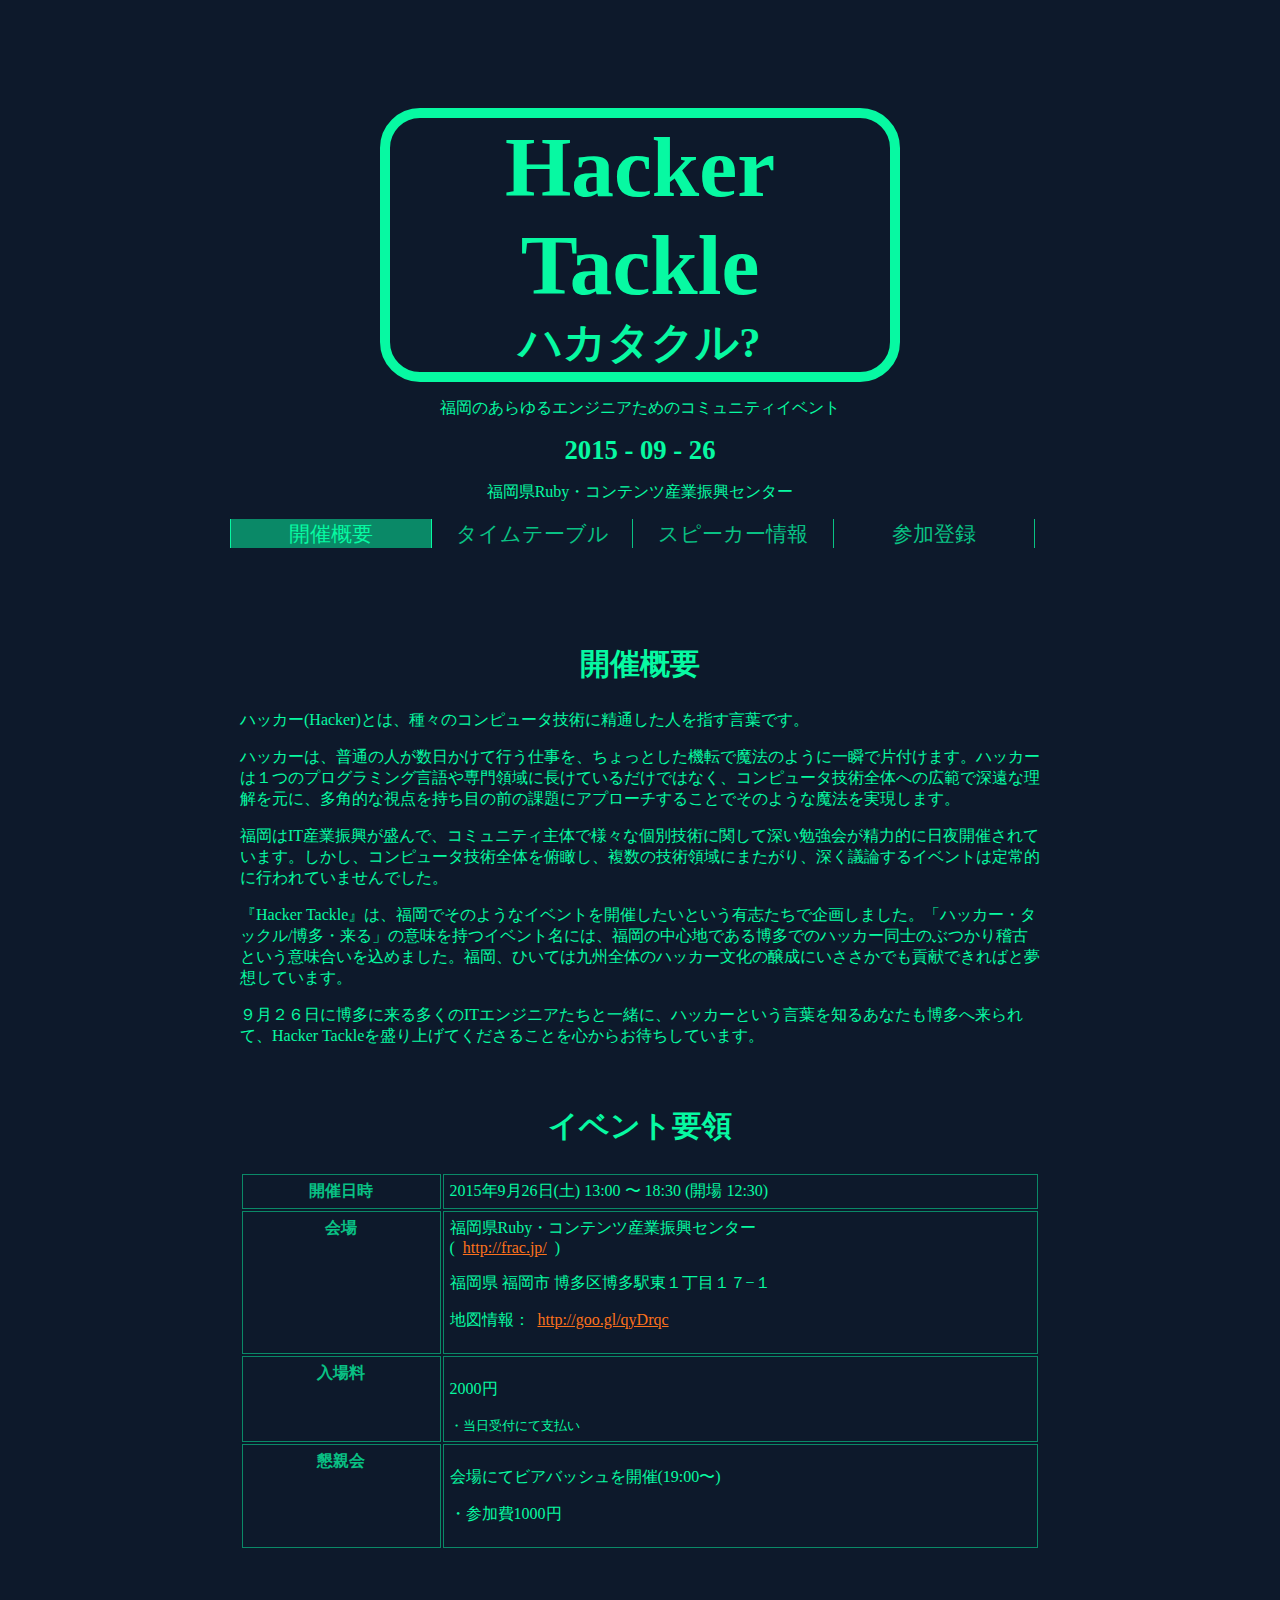
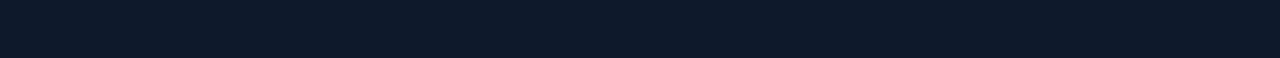
<file: 2015/index.html>
<!DOCTYPE html>
<html lang="ja" xmlns="http://www.w3.org/1999/xhtml" itemscope itemtype="http://schema.org/WebPage">

  <head>
    <meta charset='utf-8'>
    <!--[if IE]>
    <meta http-equiv="X-UA-Compatible" content="IE=edge,chrome=1">
    <![endif]-->
    <meta name="description" content="Hackertackle.GitHub.io : ">
    <meta name="og:title" content="福岡のあらゆるエンジニアためのコミュニティイベント">
    <meta name="og:description" content="2015/09/26(土)福岡県Ruby・コンテンツ産業振興センターにてエンジニアためのコミュニティイベントを開催します">
    <meta property="og:type" content="website" />
    <meta property="og:url" content="https://hackertackle.github.io" />
    <meta property="og:image" content="https://hackertackle.github.io/2015/static/images/ogp.png" />

    <meta name="twitter:card" content="summary">
    <meta name="twitter:site" content="@hackertackle">
    <meta name="twitter:title" content="福岡のあらゆるエンジニアためのコミュニティイベント">
    <meta name="twitter:description" content="2015/09/26(土)福岡県Ruby・コンテンツ産業振興センターにてエンジニアためのコミュニティイベントを開催します">
    <link rel="shortcut icon" href="/favicon.ico">
    <link rel="icon" href="/favicon.ico">
    <link rel="stylesheet" type="text/css" media="screen" href="/2015/static/styles/css/styles2015.css">
    <title>Hacker Tackle</title>
    <script>
  (function(i,s,o,g,r,a,m){i['GoogleAnalyticsObject']=r;i[r]=i[r]||function(){
  (i[r].q=i[r].q||[]).push(arguments)},i[r].l=1*new Date();a=s.createElement(o),
  m=s.getElementsByTagName(o)[0];a.async=1;a.src=g;m.parentNode.insertBefore(a,m)
  })(window,document,'script','//www.google-analytics.com/analytics.js','ga');

  ga('create', 'UA-66656382-1', 'auto');
  ga('send', 'pageview');

    </script>
  </head>

  <body itemscope itemtype="http://schema.org/Event">
    <header id="overview">
      <h1 id="logo" itemprop="name">
        <span id="project_title">Hacker<br>Tackle</span><br>
        <span id="project_subtitle">ハカタクル?</span>
      </h1>
      <p id="concept" itemprop="description">福岡のあらゆるエンジニアためのコミュニティイベント</p>

      <time id="date" datetime="2015-09-26"> 2015 - 09 - 26 </time>
      <p>福岡県Ruby・コンテンツ産業振興センター</p>
    </header>

    <nav id="menu">
      <ul>
        <li><a href="./index.html#about">開催概要</a></li>
        <li><a href="./index.html#timetable">タイムテーブル</a></li>
        <li><a href="./speaker.html#speaker" class="selected">スピーカー情報</a></li>
        <li><a href="http://hakat.connpass.com/event/19375/">参加登録</a></li>
      </ul>
    </nav>

    <article id="about" class="content text selected">
      <h2>開催概要</h2>
          <p>ハッカー(Hacker)とは、種々のコンピュータ技術に精通した人を指す言葉です。<p>
          <p>ハッカーは、普通の人が数日かけて行う仕事を、ちょっとした機転で魔法のように一瞬で片付けます。ハッカーは１つのプログラミング言語や専門領域に長けているだけではなく、コンピュータ技術全体への広範で深遠な理解を元に、多角的な視点を持ち目の前の課題にアプローチすることでそのような魔法を実現します。</p>
          <p>福岡はIT産業振興が盛んで、コミュニティ主体で様々な個別技術に関して深い勉強会が精力的に日夜開催されています。しかし、コンピュータ技術全体を俯瞰し、複数の技術領域にまたがり、深く議論するイベントは定常的に行われていませんでした。</p>
          <p>『Hacker Tackle』は、福岡でそのようなイベントを開催したいという有志たちで企画しました。「ハッカー・タックル/博多・来る」の意味を持つイベント名には、福岡の中心地である博多でのハッカー同士のぶつかり稽古という意味合いを込めました。福岡、ひいては九州全体のハッカー文化の醸成にいささかでも貢献できればと夢想しています。</p>
          <p>９月２６日に博多に来る多くのITエンジニアたちと一緒に、ハッカーという言葉を知るあなたも博多へ来られて、Hacker Tackleを盛り上げてくださることを心からお待ちしています。</p>
          <br/>
        <h2>イベント要領</h2>
        <table>
          <tbody>

            <tr>
              <th>開催日時</th>
              <td><time itemprop="startDate" datetime="2015-09-26T13:00+09:00">2015年9月26日(土) 13:00</time>
                 〜 <time itemprop="endDate" datetime="2015-09-26T18:30+09:00">18:30</time>
                  (開場  <time itemprop="doorTime" datetime="2015-09-26T12:30+09:00">12:30</time>)</td>
            </tr>

            <tr itemprop="location" itemscope itemtype="http://schema.org/Place">
              <th>会場</th>
              <td><span itemprop="name">福岡県Ruby・コンテンツ産業振興センター</span><br>
                (<a href="http://frac.jp/" target="_blank">http://frac.jp/</a>)<br/>
                <p itemprop="address" itemscope itemtype="http://schema.org/PostalAddress">
                <meta itemprop="postalCode" content="8120013" />
                <meta itemprop="addressCountry" content="jp" />
                <span itemprop="addressRegion">福岡県</span>
                <span itemprop="addressLocality">福岡市</span>
                <span itemprop="streetAddress">博多区博多駅東１丁目１７−１</span></p>
                <p itemprop="geo" itemscope itemtype="http://schema.org/GeoCoordinates">地図情報：<a href="http://goo.gl/qyDrqc" target="_blank">http://goo.gl/qyDrqc</a>
                  <meta itemprop="latitude" content="33.5903689" />
                  <meta itemprop="longitude" content="130.4239637" />
                </p>
              </td>
            </tr>

            <tr itemprop="offers" itemscope itemtype="http://schema.org/AggregateOffer">
              <th>入場料</th>
              <td>
                <p><meta itemprop="priceCurrency" content="JPY" /><span itemprop="lowPrice">2000</span>円</p>
                <small>・当日受付にて支払い</small>
                <meta itemprop="url" content="http://hackertackle.github.io/" />
              </td>
            </tr>

            <tr>
              <th>懇親会</th>
              <td><p>会場にてビアバッシュを開催(19:00〜)</p>
              <p>・参加費1000円</p>
            </tr>

          </tbody>
        </table>
    </article>


    <article id="timetable" class="content">
      <h2>タイムテーブル</h2>

      <table>
        <thead>
          <tr>
            <th></th>
            <th>Hレーン</th>
            <th>Kレーン</th>
            <th>Tレーン</th>
          </tr>
        </thead>
        <tbody>
          <tr>
            <th>12:30</th>
            <td colspan="3">受付</td>
          </tr>
          <tr>
            <th>12:50-13:00</th>
            <td>開会宣言</td>
            <td>開会宣言</td>
            <td>開会宣言</td>
          </tr>
          <tr class="session">
            <th>13:00-13:50</th>
            <td>
              <a href="speaker.html#speaker_h1" class="table-link">
                <p>これからのコンピューティングの変化とJava</p>
                <p>きしだなおき</p>
              </a>
            </td>
            <td>
              <a href="speaker.html#speaker_k1" class="table-link">
                <p>HTTP/1.xとHTTP/2が混在する時代のウェブサイト設計とmruby in HTTP serverの可能性</p>
                <p>松本亮介</p>
              </a>
            </td>
            <td>
              <a href="speaker.html#speaker_t1" class="table-link">
                <p>DDD概略</p>
                <p>多賀祐之介</p>
              </a>
            </td>
          </tr>
          <tr class="session">
            <th>14:00-14:50</th>
            <td>
              <a href="speaker.html#speaker_h2" class="table-link">
                <p>今からでも遅くないC#開発</p>
                <p>濱本一慶</p>
              </a>
            </td>
            <td>
              <a href="speaker.html#speaker_k2" class="table-link">
                <p>リスクベースの負荷試験実践入門</p>
                <p>山田暁通</p>
              </a>
            </td>
            <td>
              <a href="speaker.html#speaker_t2" class="table-link">
                <p>Start New Android</p>
                <p>松岡謙治</p>
              </a>
            </td>
          </tr>
          <tr class="session">
            <th>15:00-15:50</th>
            <td>
              <a href="speaker.html#speaker_h3" class="table-link">
                <p>Swiftとメソッドのアレコレ</p>
                <p>@tarunon</p>
              </a>
            </td>
            <td>
              <a href="speaker.html#speaker_k3" class="table-link">
                <p>出張ばりかた勉強会 〜情報セキュリティがより楽しくなるHack集〜</p>
                <p>花田 智洋</p>
              </a>
            </td>
            <td>
              <a href="speaker.html#speaker_t3" class="table-link">
                <p>ニューラルネット的な何か、あとマルチシステム学習とか</p>
                <p>おおくぼたかし</p>
              </a>
            </td>
          </tr>
          <tr class="session">
            <th>16:00-16:50</th>
            <td class="mitei">
              <a href="speaker.html#speaker_h4" class="table-link">
              <p>JavaScriptの過去と現在、ガチなJSアプリケーション設計</p>
              <p>kiwanami</p>
              </a>
            </td>
            <td>
              <a href="speaker.html#speaker_k4" class="table-link">
                <p>インフラ自動化とHashicorp tools、その光と闇</p>
                <p>近藤宇智朗</p>
              </a>
            </td>
            <td>
              <a href="speaker.html#speaker_t4" class="table-link">
                <p>最新ツールとか最新デバイスとかOpenCLとかIntelとか</p>
                <p>竹村幸尚</p>
              </a>
            </td>
          </tr>
          <tr class="session">
            <th>17:00-17:50</th>
            <td>
              <a href="speaker.html#speaker_h5" class="table-link">
                <p>Overview of Scala</p>
                <p>粕谷大輔 (@daiksy)</p>
              </a>
            </td>
            <td>
              <a href="speaker.html#speaker_k5_k6" class="table-link">
                <p>「プロセスをいかに良くして行くか?」登壇編</p>
                <p>kyon_mm & nobkz</p>
              </a>
            </td>
            <td>
              <a href="speaker.html#speaker_t5" class="table-link">
                <p>Blockchain 〜ビットコインを支える技術〜
コンセンサスアルゴリズムの視点から</p>
                <p>栗元憲一</p>
              </a>
            </td>
          </tr>
          <tr class="session">
            <th>18:00-18:50</th>
            <td class="mitei">
              <a href="speaker.html#speaker_h6" class="table-link">
                <p>The Long and Winding Road to the Ruby 3.0</p>
                <p>@nagachika</p>
              </a>
            </td>
            <td class="mitei">
              <a href="speaker.html#speaker_k5_k6" class="table-link">
                <p>「プロセスをいかに良くして行くか?」ディスカッション編</p>
                <p>kyon_mm & nobkz</p>
              </a>
            </td>
            <td class="mitei">
              <a href="speaker.html#speaker_t6" class="table-link">
              <p>データ分析基盤の基本</p>
              <p>repeatedly</p>
              </a>
            </td>
          </tr>
          <tr class="combine">
            <th>19:00-21:00</th>
            <td colspan="3">ビアバッシュ</td>
          </tr>
        </tbody>
      </table>


    </article>


    <script src="/2015/static/scripts/main.js"></script>
  </body>
</html>
</file>
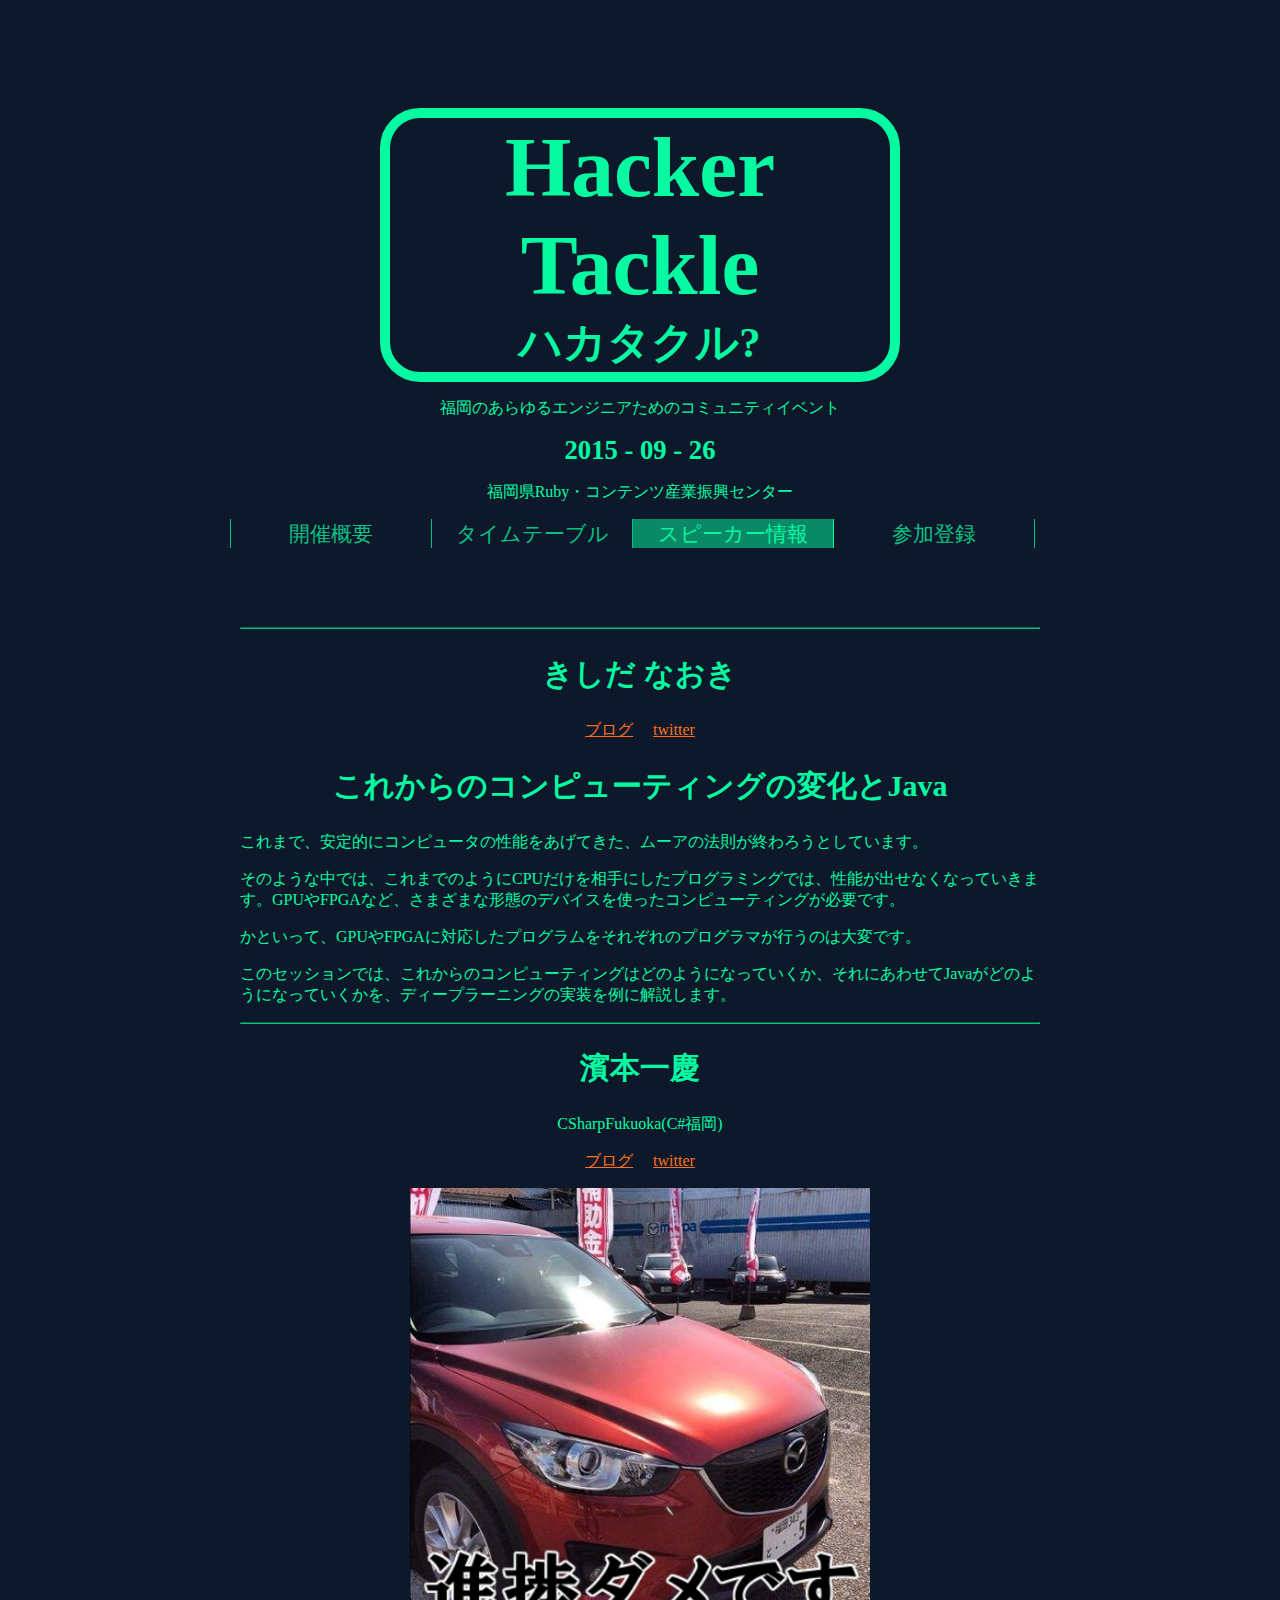
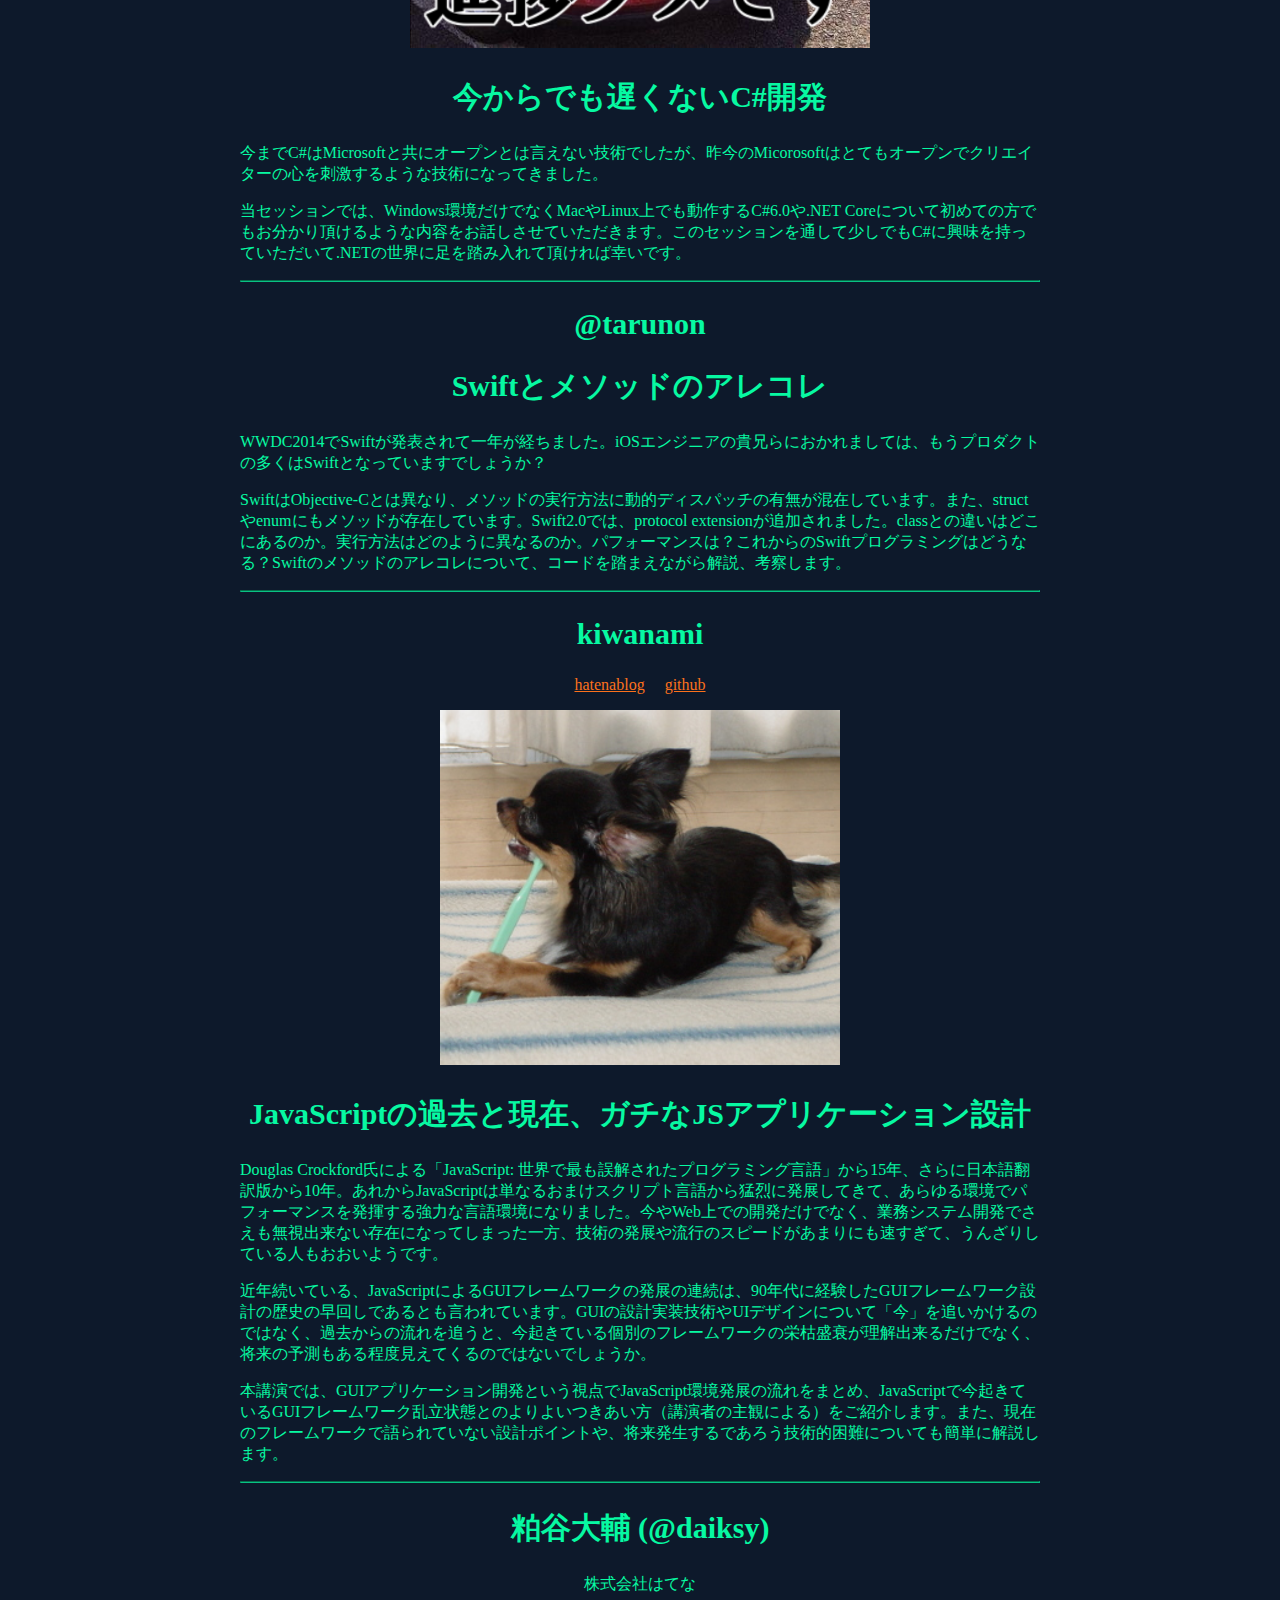
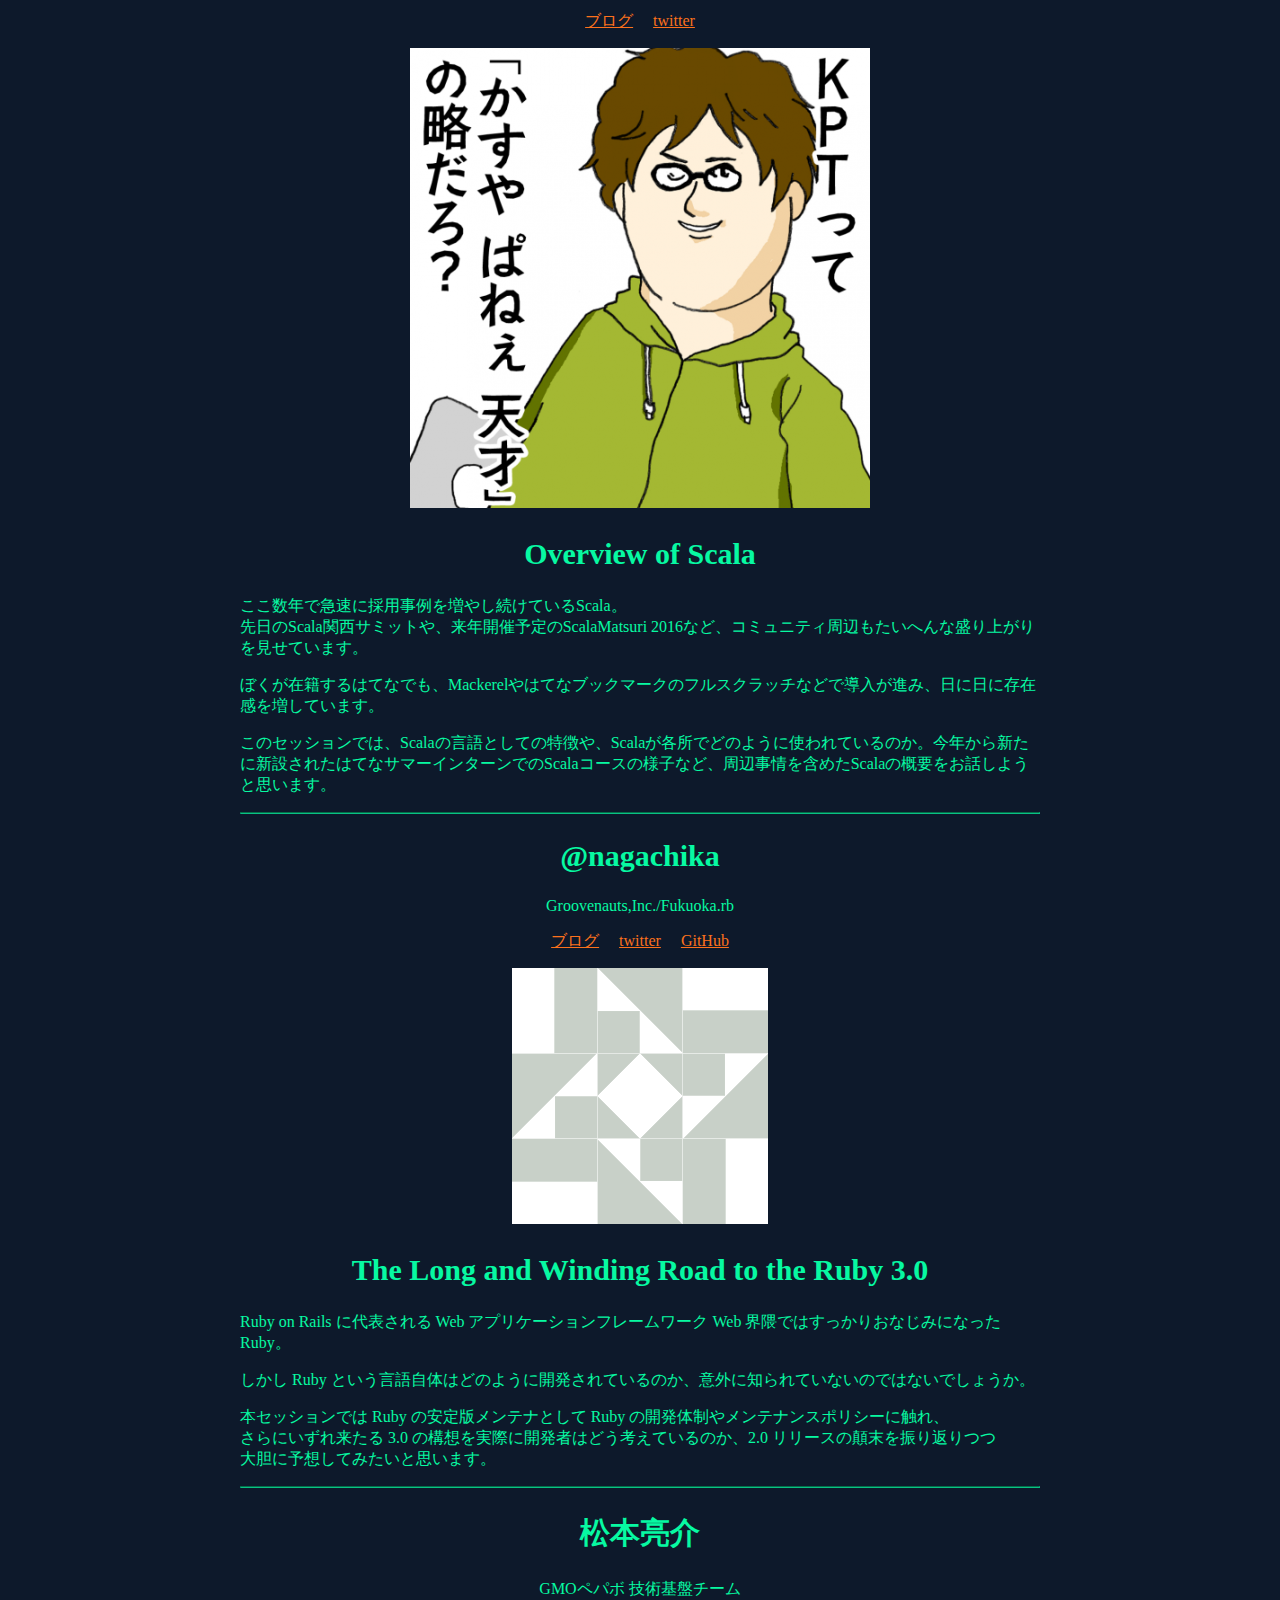
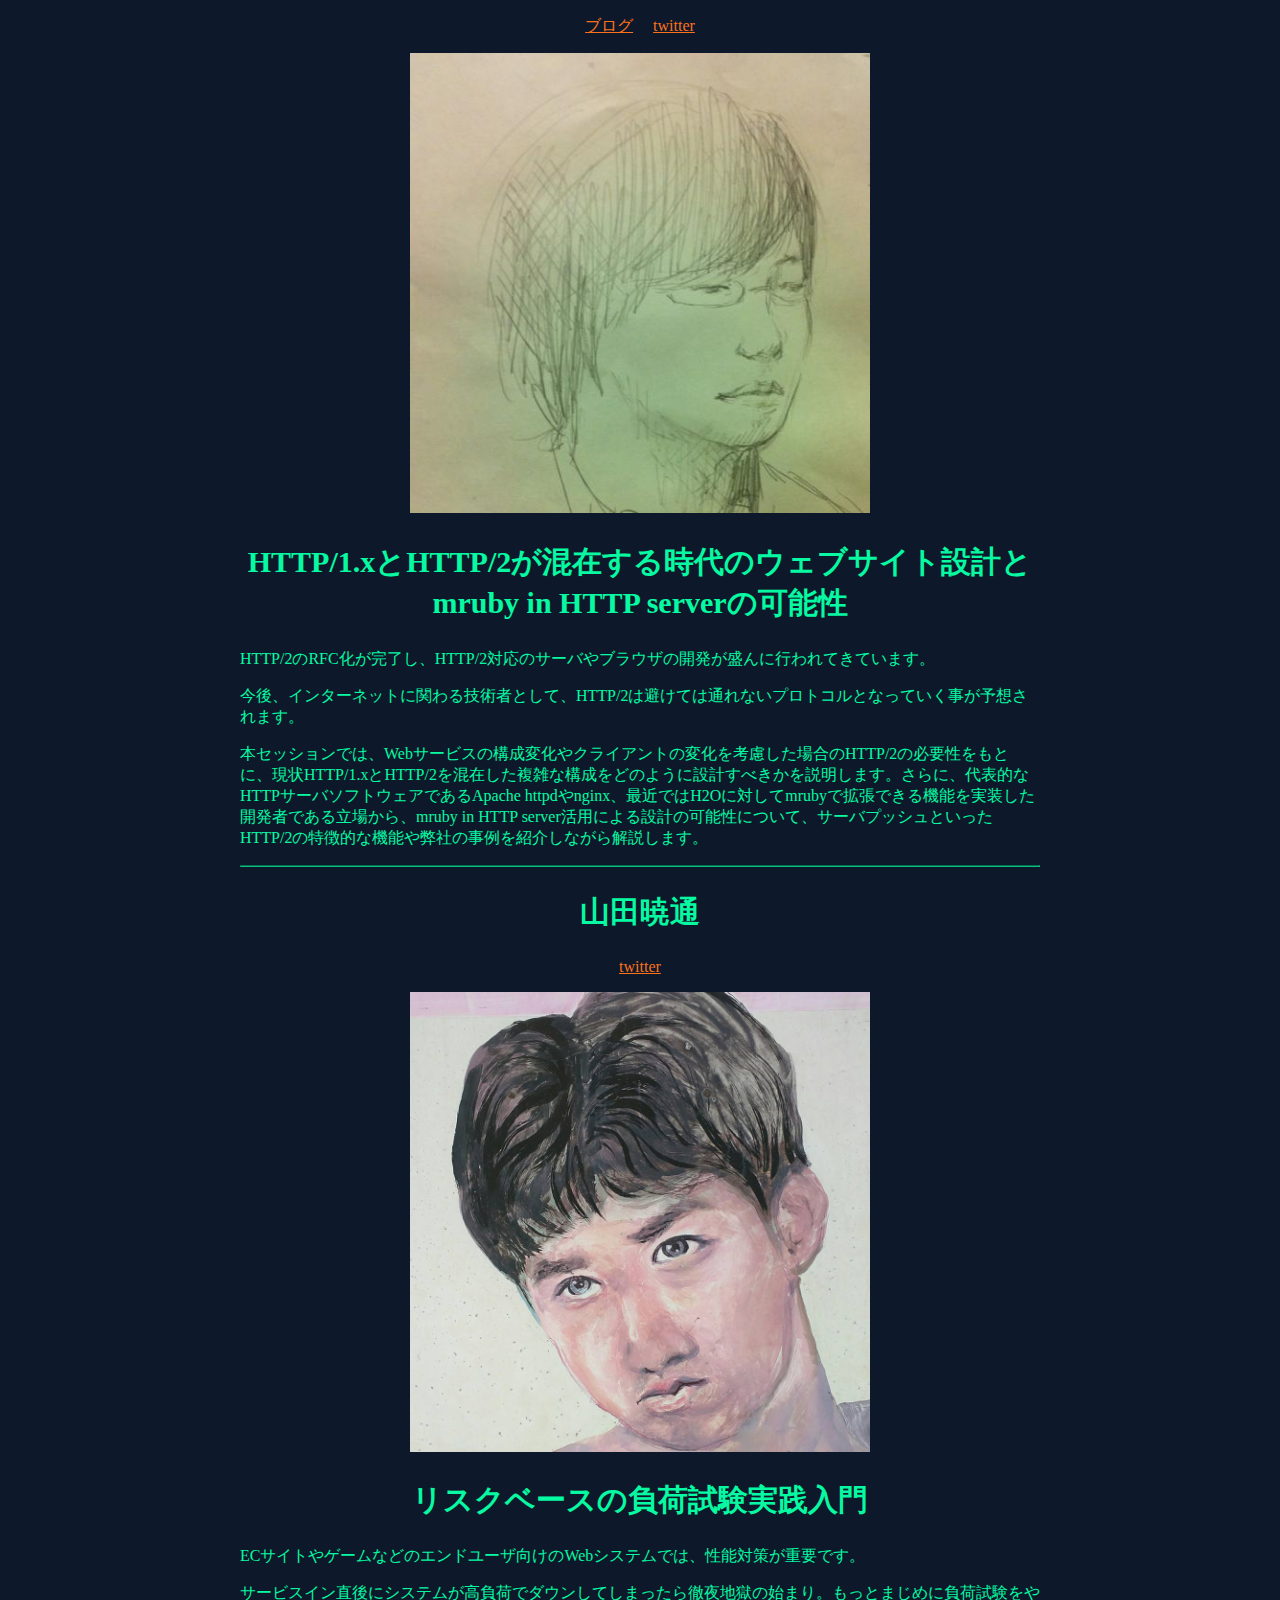
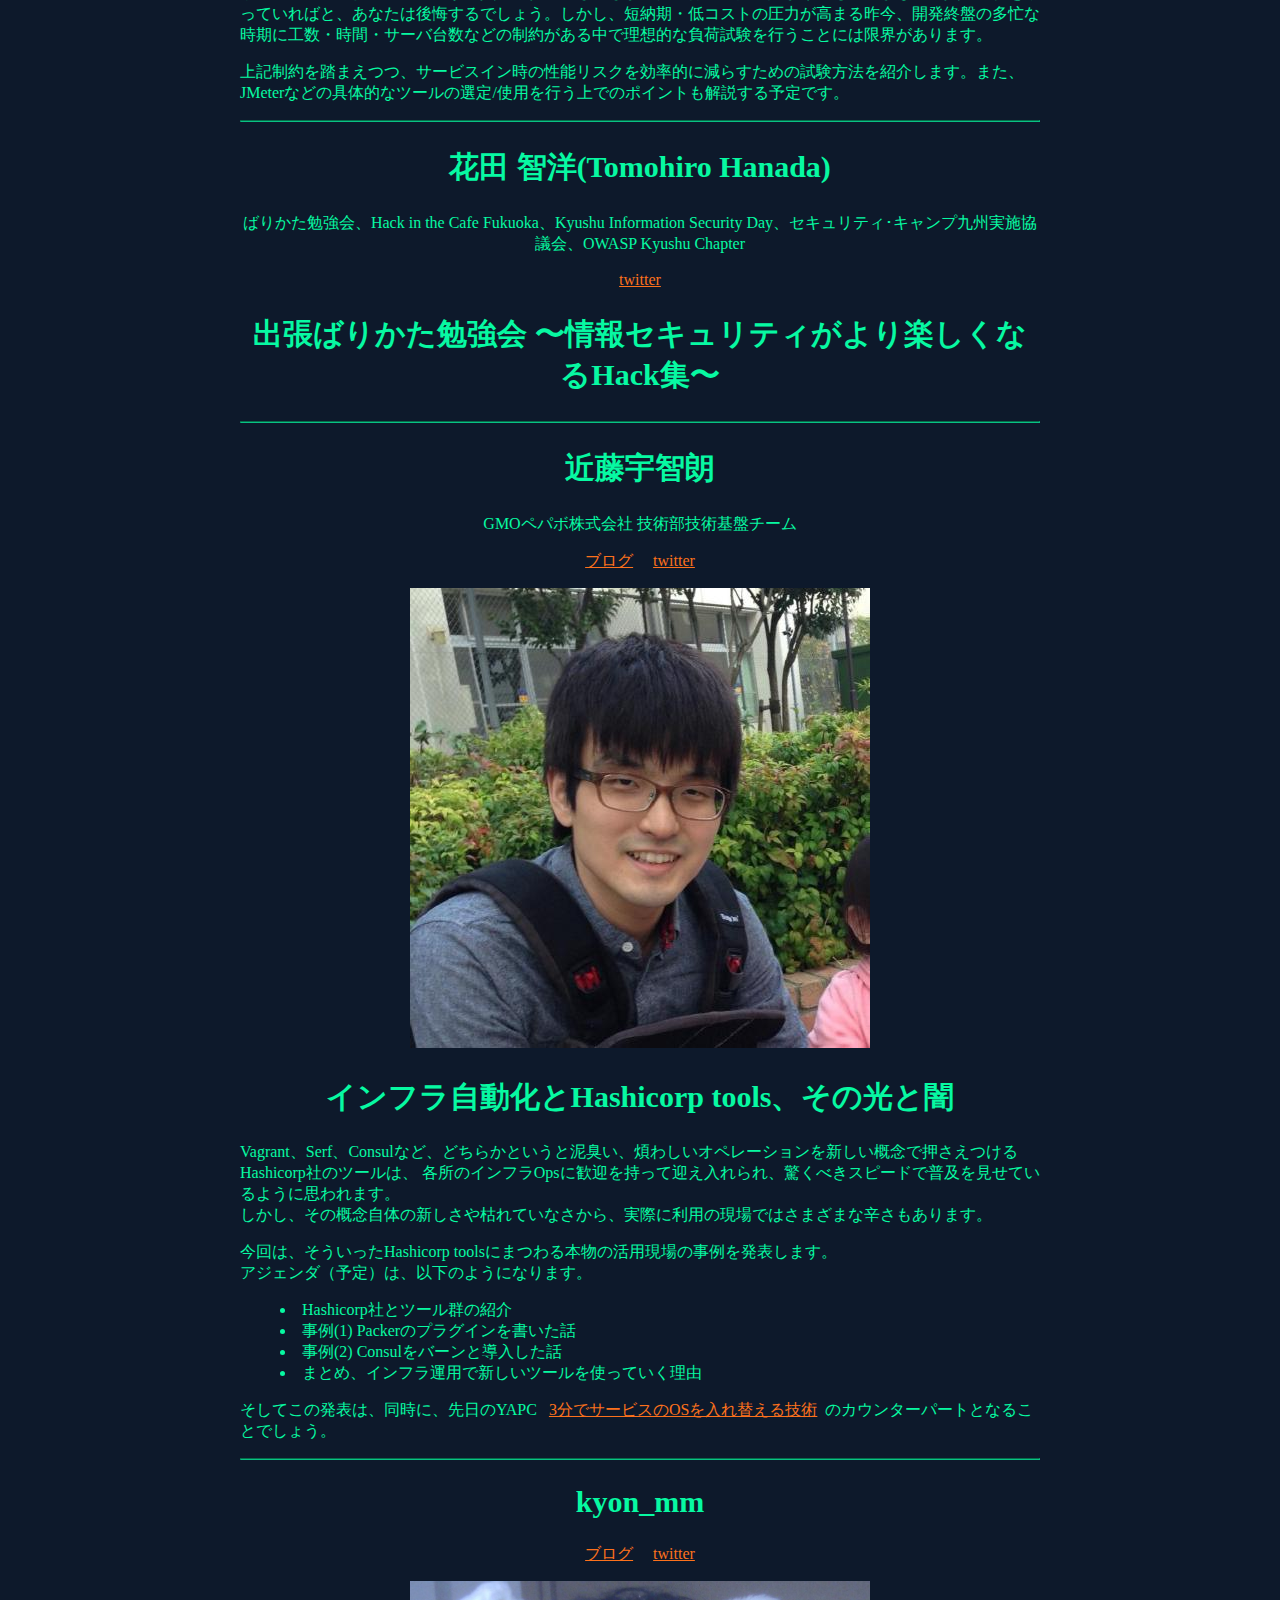
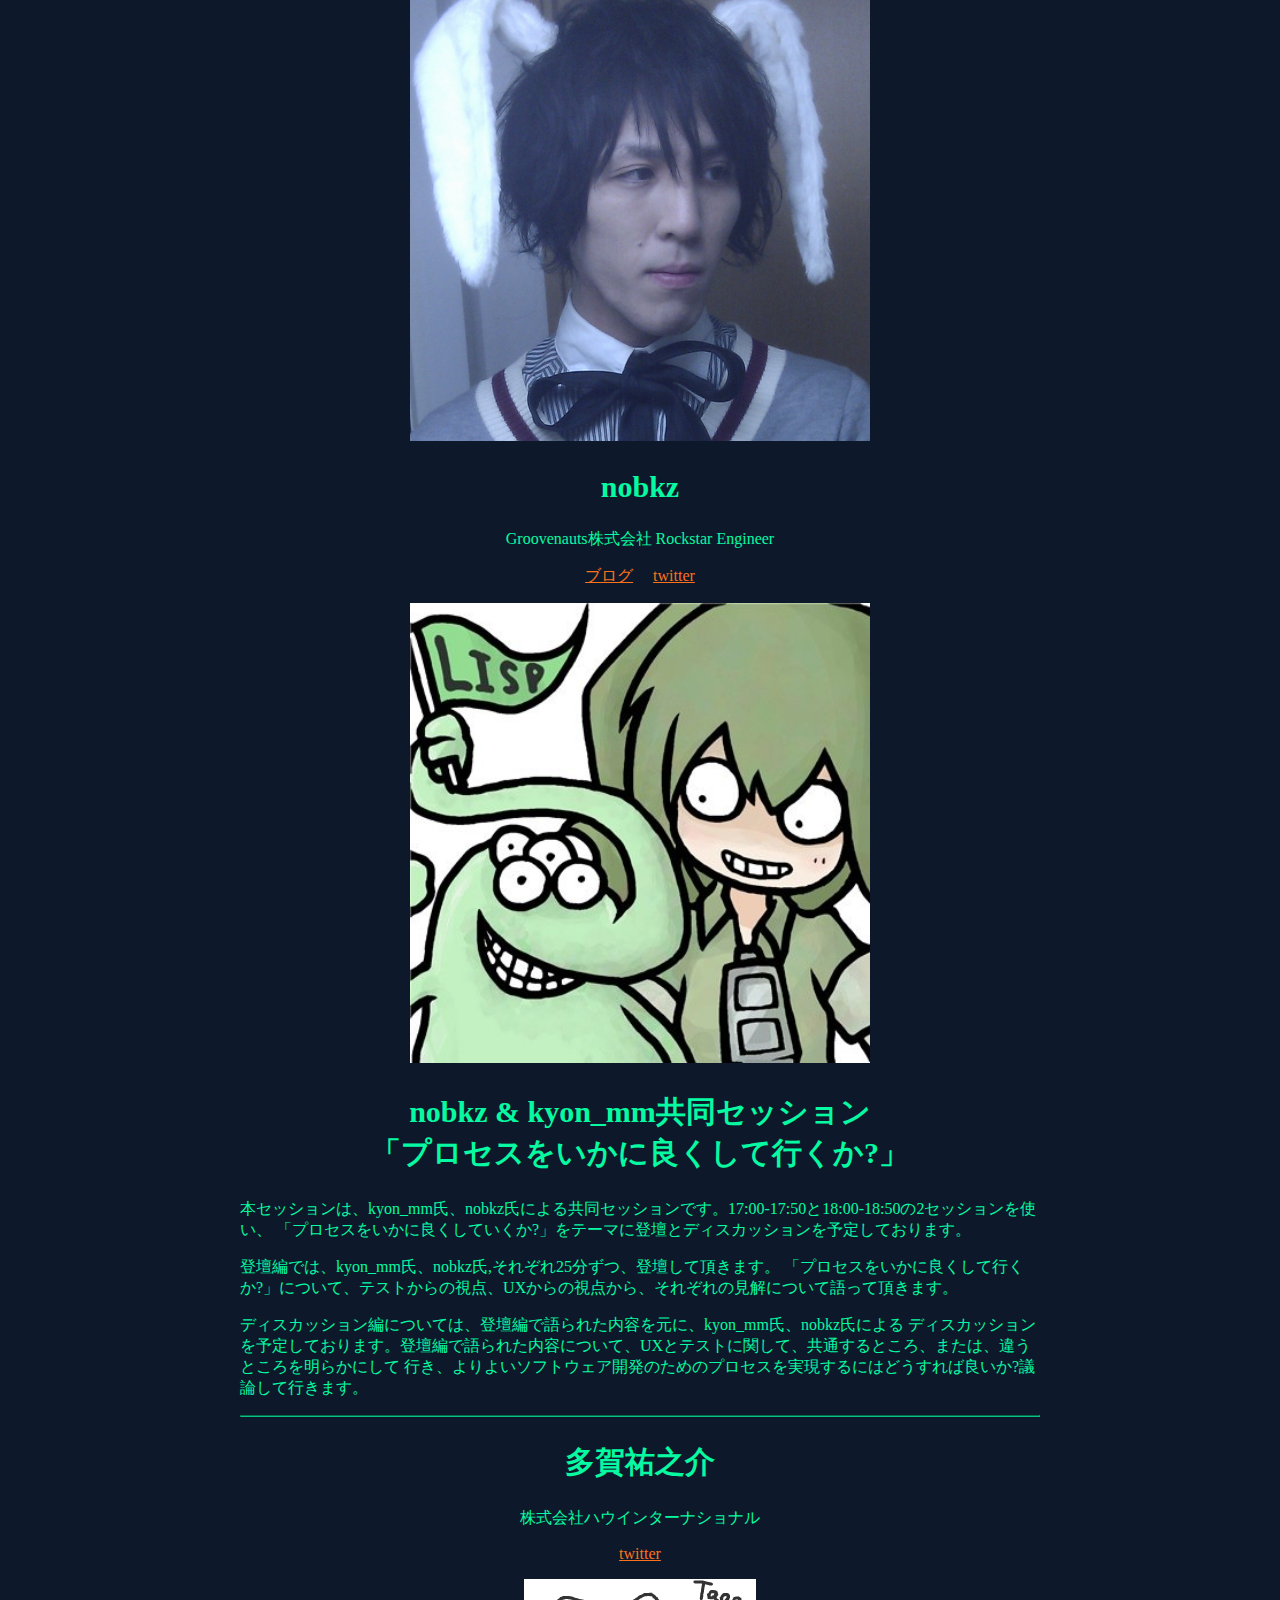
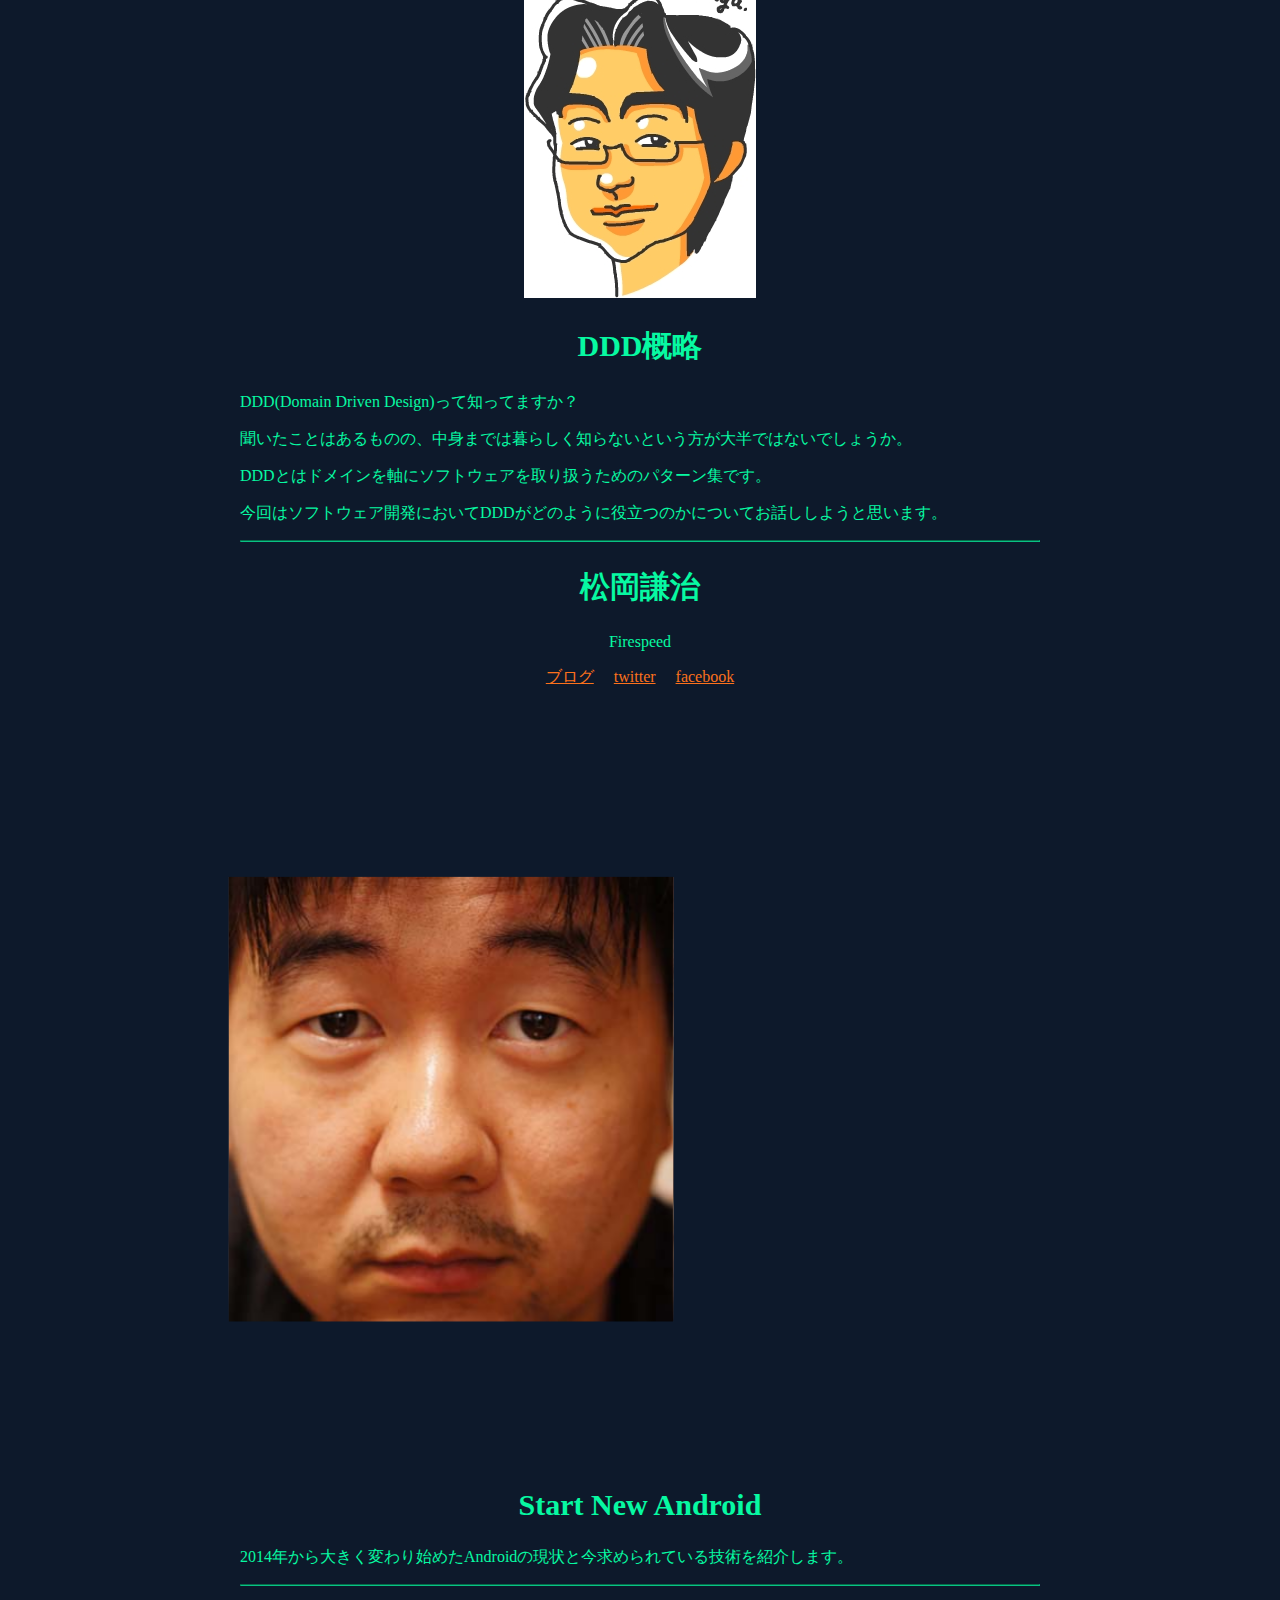
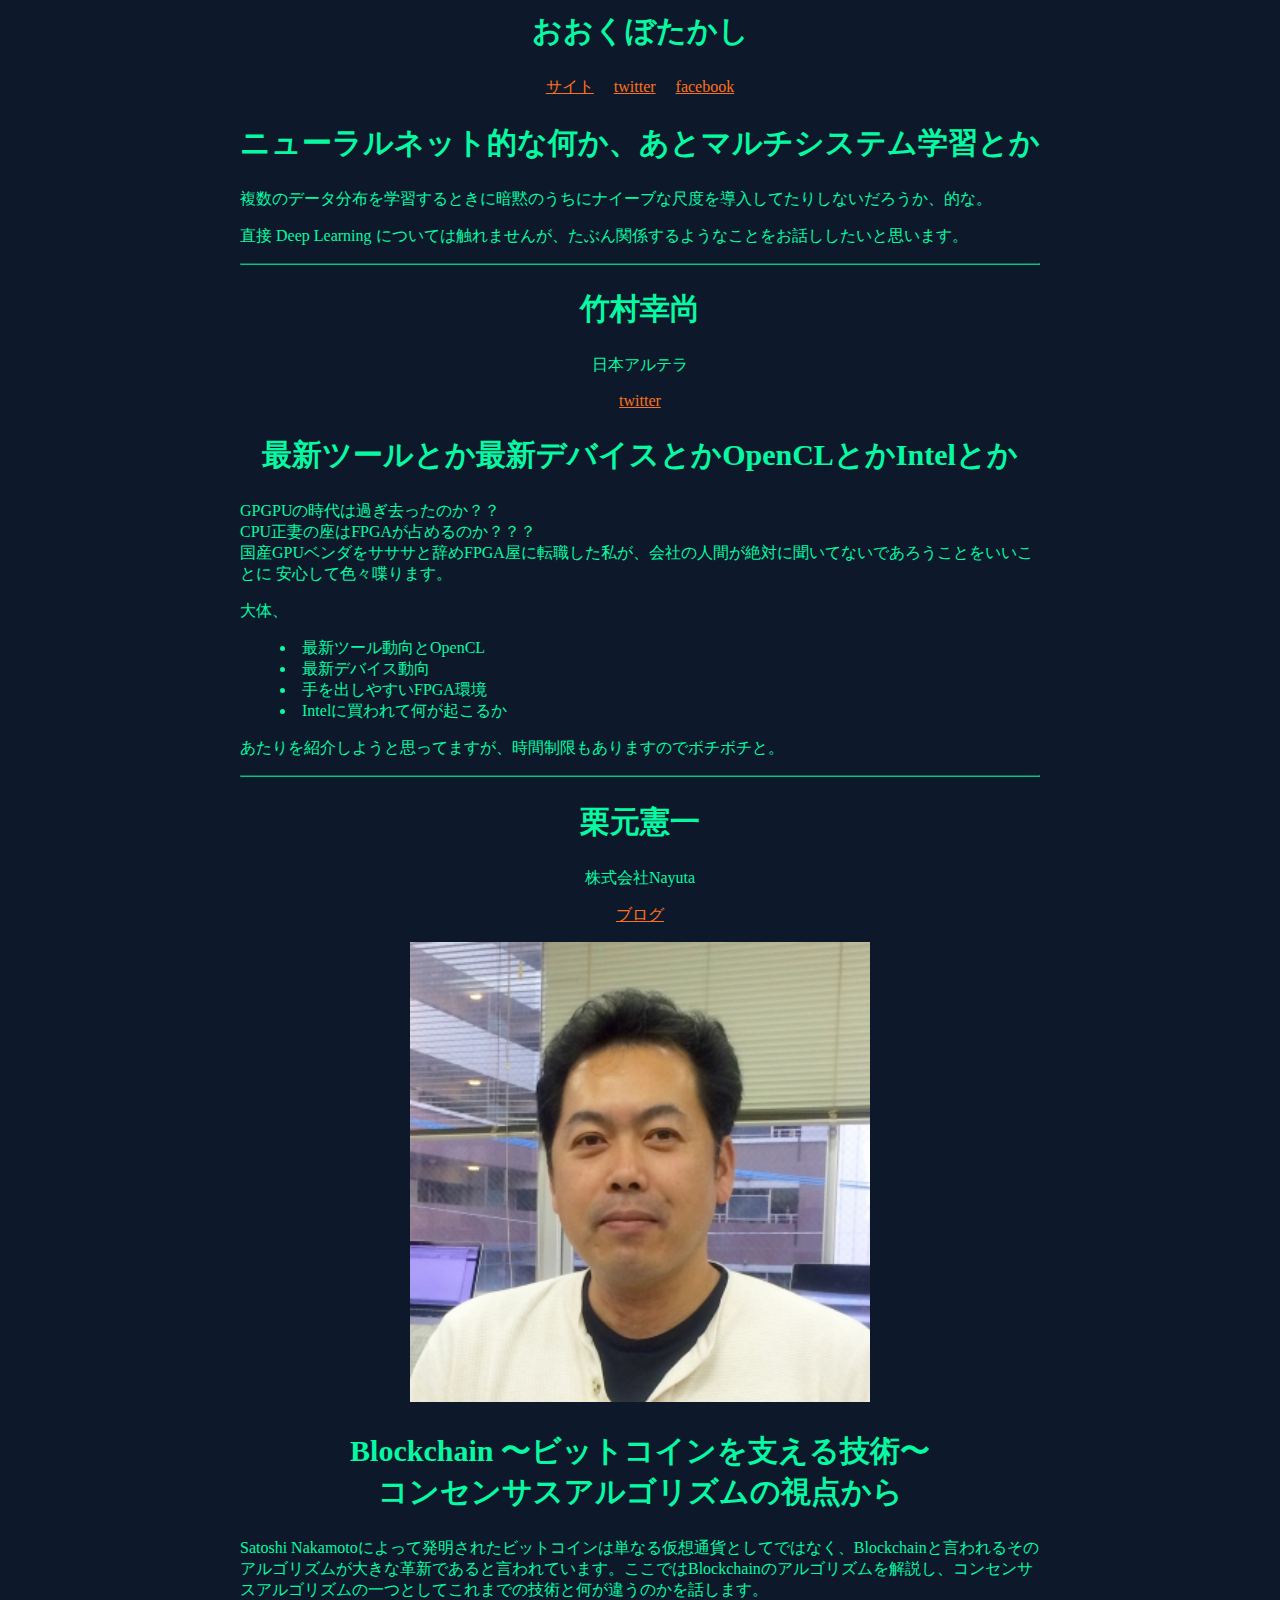
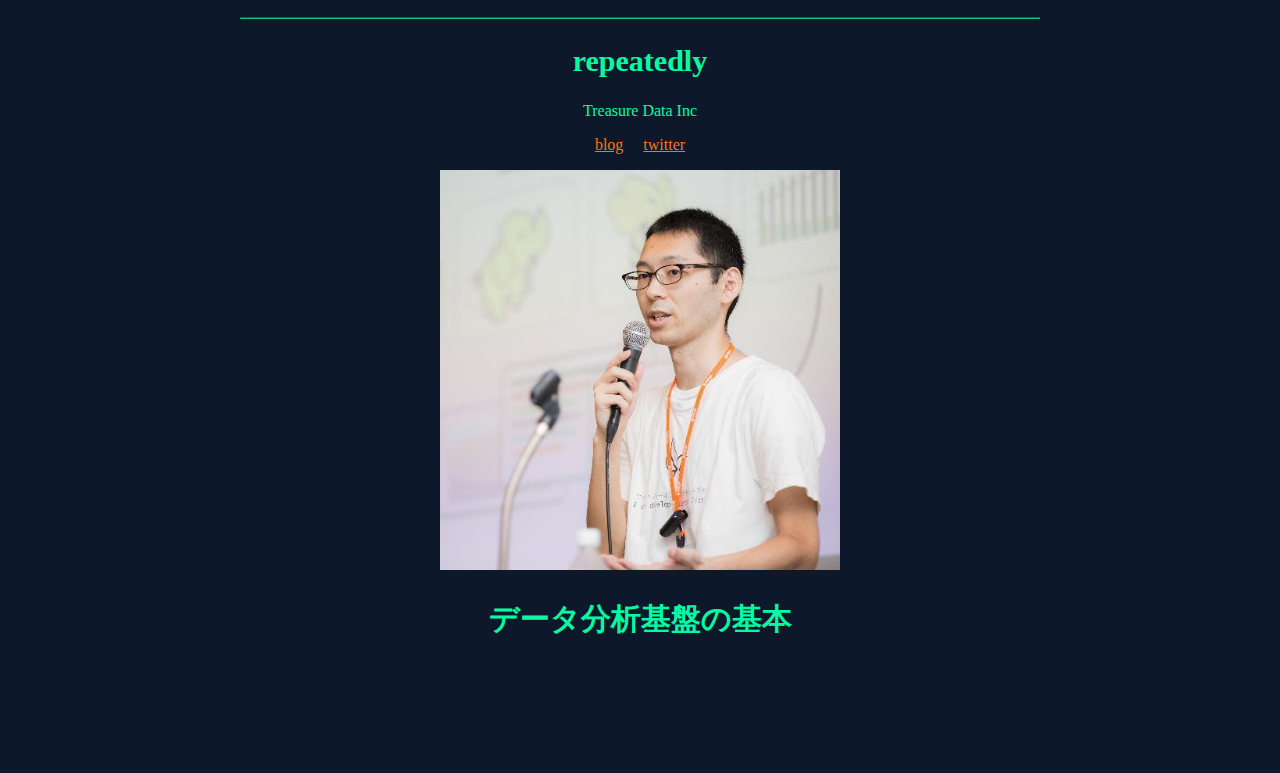
<file: 2015/speaker.html>
<!DOCTYPE html>
<html lang="ja" xmlns="http://www.w3.org/1999/xhtml" itemscope itemtype="http://schema.org/WebPage">

  <head>
    <meta charset='utf-8'>
    <!--[if IE]>
    <meta http-equiv="X-UA-Compatible" content="IE=edge,chrome=1">
    <![endif]-->
    <meta name="description" content="Hackertackle.GitHub.io : ">
    <meta name="og:title" content="福岡のあらゆるエンジニアためのコミュニティイベント">
    <meta name="og:description" content="2015/09/26(土)福岡県Ruby・コンテンツ産業振興センターにてエンジニアためのコミュニティイベントを開催します">
    <meta property="og:type" content="website" />
    <meta property="og:url" content="https://hackertackle.github.io" />
    <meta property="og:image" content="https://hackertackle.github.io/2015/static/images/ogp.png" />

    <meta name="twitter:card" content="summary">
    <meta name="twitter:site" content="@hackertackle">
    <meta name="twitter:title" content="福岡のあらゆるエンジニアためのコミュニティイベント">
    <meta name="twitter:description" content="2015/09/26(土)福岡県Ruby・コンテンツ産業振興センターにてエンジニアためのコミュニティイベントを開催します">
    <link rel="shortcut icon" href="/favicon.ico">
    <link rel="icon" href="/favicon.ico">
    <link rel="stylesheet" type="text/css" media="screen" href="/2015/static/styles/css/styles2015.css">
    <title>Hacker Tackle</title>
    <script>
  (function(i,s,o,g,r,a,m){i['GoogleAnalyticsObject']=r;i[r]=i[r]||function(){
  (i[r].q=i[r].q||[]).push(arguments)},i[r].l=1*new Date();a=s.createElement(o),
  m=s.getElementsByTagName(o)[0];a.async=1;a.src=g;m.parentNode.insertBefore(a,m)
  })(window,document,'script','//www.google-analytics.com/analytics.js','ga');

  ga('create', 'UA-66656382-1', 'auto');
  ga('send', 'pageview');

    </script>
  </head>

  <body itemscope itemtype="http://schema.org/Event">
    <header id="overview">
      <h1 id="logo" itemprop="name">
        <span id="project_title">Hacker<br>Tackle</span><br>
        <span id="project_subtitle">ハカタクル?</span>
      </h1>
      <p id="concept" itemprop="description">福岡のあらゆるエンジニアためのコミュニティイベント</p>

      <time id="date" datetime="2015-09-26"> 2015 - 09 - 26 </time>
      <p>福岡県Ruby・コンテンツ産業振興センター</p>
    </header>

    <nav id="menu">
      <ul>
        <li><a href="./index.html#about">開催概要</a></li>
        <li><a href="./index.html#timetable">タイムテーブル</a></li>
        <li><a href="./speaker.html#speaker" class="selected">スピーカー情報</a></li>
        <li><a href="http://hakat.connpass.com/event/19375/">参加登録</a></li>
      </ul>
    </nav>


    <article id="speaker" class="content selected">

      <!-- H レーン -->

      <hr />
      <article id="speaker_h1" class="speaker_content" itemprop="performer" itemscope itemtype="http://schema.org/Person">

        <section class="speaker_profile">
          <h2 itemprop="name">きしだ なおき</h2>
          <p>
            <a itemprop="sameAs" href="http://d.hatena.ne.jp/nowokay/">ブログ</a>
            <a itemprop="sameAs" href="https://twitter.com/kis">twitter</a>
          </p>
        </section>

        <section class="speaker_session_info">
          <h2 itemprop="name">これからのコンピューティングの変化とJava</h2>
          <p>これまで、安定的にコンピュータの性能をあげてきた、ムーアの法則が終わろうとしています。</p>
          <p>そのような中では、これまでのようにCPUだけを相手にしたプログラミングでは、性能が出せなくなっていきます。GPUやFPGAなど、さまざまな形態のデバイスを使ったコンピューティングが必要です。</p>
          <p>かといって、GPUやFPGAに対応したプログラムをそれぞれのプログラマが行うのは大変です。</p>
          <p>このセッションでは、これからのコンピューティングはどのようになっていくか、それにあわせてJavaがどのようになっていくかを、ディープラーニングの実装を例に解説します。</p>
        </section>

      </article>

      <hr />
      <article id="speaker_h2" class="speaker_content" itemprop="performer" itemscope itemtype="http://schema.org/Person">

        <section class="speaker_profile">
          <h2 itemprop="name">濱本一慶</h2>
          <p itemprop="worksfor">CSharpFukuoka(C#福岡)</p>
          <p>
            <a itemprop="sameAs" href="http://blog.hamamotsu.jp/">ブログ</a>
            <a itemprop="sameAs" href="https://twitter.com/airish9">twitter</a>
          </p>

          <img itemprop="image" src="/2015/static/images/h4Qljyem.png" alt="進捗ダメです" width="460" height="460">
        </section>

        <section class="speaker_session_info">
          <h2 itemprop="name">今からでも遅くないC#開発</h2>
          <p>今までC#はMicrosoftと共にオープンとは言えない技術でしたが、昨今のMicorosoftはとてもオープンでクリエイターの心を刺激するような技術になってきました。</p>
          <p>当セッションでは、Windows環境だけでなくMacやLinux上でも動作するC#6.0や.NET Coreについて初めての方でもお分かり頂けるような内容をお話しさせていただきます。このセッションを通して少しでもC#に興味を持っていただいて.NETの世界に足を踏み入れて頂ければ幸いです。</p>
        </section>

      </article>

      <hr />
      <article id="speaker_h3" class="speaker_content" itemprop="performer" itemscope itemtype="http://schema.org/Person">

        <section class="speaker_profile">
          <h2 itemprop="name">@tarunon</h2>
        </section>

        <section class="speaker_session_info">
          <h2 itemprop="name">Swiftとメソッドのアレコレ</h2>
          <p>WWDC2014でSwiftが発表されて一年が経ちました。iOSエンジニアの貴兄らにおかれましては、もうプロダクトの多くはSwiftとなっていますでしょうか？</p>
          <p>SwiftはObjective-Cとは異なり、メソッドの実行方法に動的ディスパッチの有無が混在しています。また、structやenumにもメソッドが存在しています。Swift2.0では、protocol extensionが追加されました。classとの違いはどこにあるのか。実行方法はどのように異なるのか。パフォーマンスは？これからのSwiftプログラミングはどうなる？Swiftのメソッドのアレコレについて、コードを踏まえながら解説、考察します。</p>
        </section>

      </article>

      <hr />
      <article id="speaker_h4" class="speaker_content" itemprop="performer" itemscope itemtype="http://schema.org/Person">

        <section class="speaker_profile">
          <h2 itemprop="name">kiwanami</h2>
          <p>
            <a itemprop="sameAs" href="http://kiwanami.hatenablog.com/">hatenablog</a>
            <a itemprop="sameAs" href="https://github.com/kiwanami/">github</a>
          </p>

          <img itemprop="image" src="/2015/static/images/kiwanami.jpg" alt="kiwanami" width="400">
        </section>

        <section class="speaker_session_info">
          <h2 itemprop="name">JavaScriptの過去と現在、ガチなJSアプリケーション設計</h2>
          <p>Douglas Crockford氏による「JavaScript: 世界で最も誤解されたプログラミング言語」から15年、さらに日本語翻訳版から10年。あれからJavaScriptは単なるおまけスクリプト言語から猛烈に発展してきて、あらゆる環境でパフォーマンスを発揮する強力な言語環境になりました。今やWeb上での開発だけでなく、業務システム開発でさえも無視出来ない存在になってしまった一方、技術の発展や流行のスピードがあまりにも速すぎて、うんざりしている人もおおいようです。
          <p>近年続いている、JavaScriptによるGUIフレームワークの発展の連続は、90年代に経験したGUIフレームワーク設計の歴史の早回しであるとも言われています。GUIの設計実装技術やUIデザインについて「今」を追いかけるのではなく、過去からの流れを追うと、今起きている個別のフレームワークの栄枯盛衰が理解出来るだけでなく、将来の予測もある程度見えてくるのではないでしょうか。
          <p>本講演では、GUIアプリケーション開発という視点でJavaScript環境発展の流れをまとめ、JavaScriptで今起きているGUIフレームワーク乱立状態とのよりよいつきあい方（講演者の主観による）をご紹介します。また、現在のフレームワークで語られていない設計ポイントや、将来発生するであろう技術的困難についても簡単に解説します。
          </p>
        </section>

      </article>

      <hr />
      <article id="speaker_h5" class="speaker_content" itemprop="performer" itemscope itemtype="http://schema.org/Person">

        <section class="speaker_profile">
          <h2 itemprop="name">粕谷大輔 (@daiksy)</h2>
          <p itemprop="worksfor">株式会社はてな</p>
          <p>
            <a itemprop="sameAs" href="http://daiksy.hatenablog.jp/">ブログ</a>
            <a itemprop="sameAs" href="https://twitter.com/daiksy">twitter</a>
          </p>

          <img itemprop="image" src="/2015/static/images/daiksy.png" alt="KPTって「かすや ぱねぇ 天才」の略だろ？" width="460" height="460">
        </section>


        <section class="speaker_session_info">
          <h2 itemprop="name">Overview of Scala</h2>
          <p>ここ数年で急速に採用事例を増やし続けているScala。<br>
先日のScala関西サミットや、来年開催予定のScalaMatsuri 2016など、コミュニティ周辺もたいへんな盛り上がりを見せています。</p>
<p>ぼくが在籍するはてなでも、Mackerelやはてなブックマークのフルスクラッチなどで導入が進み、日に日に存在感を増しています。</p>
<p>このセッションでは、Scalaの言語としての特徴や、Scalaが各所でどのように使われているのか。今年から新たに新設されたはてなサマーインターンでのScalaコースの様子など、周辺事情を含めたScalaの概要をお話しようと思います。
          </p>
        </section>

      </article>

      <hr />
      <article id="speaker_h6" class="speaker_content" itemprop="performer" itemscope itemtype="http://schema.org/Person">

        <section class="speaker_profile">
          <h2 itemprop="name">@nagachika</h2>
          <p itemprop="worksfor">Groovenauts,Inc./Fukuoka.rb</p>
          <p>
            <a itemprop="sameAs" href="http:/d.hatena.ne.jp/nagachika">ブログ</a>
            <a itemprop="sameAs" href="https://twitter.com/nagachika">twitter</a>
            <a itemprop="sameAs" href="https://github.com/nagachika">GitHub</a>
          </p>

          <img itemprop="image" src="/2015/static/images/nagachika.png" alt="nagachika" width="256" height="256">
        </section>

        <section class="speaker_session_info">
          <h2 itemprop="name">The Long and Winding Road to the Ruby 3.0</h2>
          <p>Ruby on Rails に代表される Web アプリケーションフレームワーク Web 界隈ではすっかりおなじみになった Ruby。</p>
<p>しかし Ruby という言語自体はどのように開発されているのか、意外に知られていないのではないでしょうか。</p>
<p>本セッションでは Ruby の安定版メンテナとして Ruby の開発体制やメンテナンスポリシーに触れ、<br>
さらにいずれ来たる 3.0 の構想を実際に開発者はどう考えているのか、2.0 リリースの顛末を振り返りつつ<br>
大胆に予想してみたいと思います。</p>
        </section>

      </article>


      <!-- K レーン -->

      <hr />
      <article id="speaker_k1" class="speaker_content" itemprop="performer" itemscope itemtype="http://schema.org/Person">

        <section class="speaker_profile">
          <h2 itemprop="name">松本亮介</h2>
          <p itemprop="worksfor">GMOペパボ 技術基盤チーム</p>
          <p>
            <a itemprop="sameAs" href="http://research.matsumoto-r.jp/">ブログ</a>
            <a itemprop="sameAs" href="https://twitter.com/matsumotory">twitter</a>
          </p>
          <img src="/2015/static/images/speaker1_image.jpg" width="460" height="460" alt="">
        </section>
        <section class="speaker_session_info">
          <h2>HTTP/1.xとHTTP/2が混在する時代のウェブサイト設計とmruby in HTTP serverの可能性</h2>
        <p>HTTP/2のRFC化が完了し、HTTP/2対応のサーバやブラウザの開発が盛んに行われてきています。</p>
        <p>今後、インターネットに関わる技術者として、HTTP/2は避けては通れないプロトコルとなっていく事が予想されます。</p>
        <p>本セッションでは、Webサービスの構成変化やクライアントの変化を考慮した場合のHTTP/2の必要性をもとに、現状HTTP/1.xとHTTP/2を混在した複雑な構成をどのように設計すべきかを説明します。さらに、代表的なHTTPサーバソフトウェアであるApache httpdやnginx、最近ではH2Oに対してmrubyで拡張できる機能を実装した開発者である立場から、mruby in HTTP server活用による設計の可能性について、サーバプッシュといったHTTP/2の特徴的な機能や弊社の事例を紹介しながら解説します。</p>
        </section>
      </article>

      <hr />
      <article id="speaker_k2" class="speaker_content" itemprop="performer" itemscope itemtype="http://schema.org/Person">

        <section class="speaker_profile">
          <h2 itemprop="name">山田暁通</h2>
          <p>
            <a itemprop="sameAs" href="https://twitter.com/akimicyu">twitter</a>
          </p>
          <img src="/2015/static/images/akimicyu.jpg" width="460" alt="akimicyu">
        </section>
        <section class="speaker_session_info">
          <h2>リスクベースの負荷試験実践入門</h2>
          <p>ECサイトやゲームなどのエンドユーザ向けのWebシステムでは、性能対策が重要です。
          <p>サービスイン直後にシステムが高負荷でダウンしてしまったら徹夜地獄の始まり。もっとまじめに負荷試験をやっていればと、あなたは後悔するでしょう。しかし、短納期・低コストの圧力が高まる昨今、開発終盤の多忙な時期に工数・時間・サーバ台数などの制約がある中で理想的な負荷試験を行うことには限界があります。</p>
          <p>上記制約を踏まえつつ、サービスイン時の性能リスクを効率的に減らすための試験方法を紹介します。また、JMeterなどの具体的なツールの選定/使用を行う上でのポイントも解説する予定です。</p>
        </section>
      </article>

      <hr />
      <article id="speaker_k3" class="speaker_content" itemprop="performer" itemscope itemtype="http://schema.org/Person">

        <section class="speaker_profile">
          <h2 itemprop="name">花田 智洋(Tomohiro Hanada)</h2>
          <p itemprop="worksfor">ばりかた勉強会、Hack in the Cafe Fukuoka、Kyushu Information Security Day、セキュリティ･キャンプ九州実施協議会、OWASP Kyushu Chapter</p>
          <p>
            <a itemprop="sameAs" href="https://twitter.com/decoy_service">twitter</a>
          </p>
        </section>
        <section class="speaker_session_info">
          <h2>出張ばりかた勉強会 〜情報セキュリティがより楽しくなるHack集〜</h2>
        </section>
      </article>

      <hr />
      <article id="speaker_k4" class="speaker_content" itemprop="performer" itemscope itemtype="http://schema.org/Person">

        <section class="speaker_profile">
          <h2 itemprop="name">近藤宇智朗</h2>
          <p itemprop="worksfor">GMOペパボ株式会社 技術部技術基盤チーム</p>
          <p><a itemprop="sameAs" href="http://udzura.hatenablog.jp/">ブログ</a>
                <a itemprop="sameAs" href="https://twitter.com/udzura">twitter</a>
          </p>
          <img src="/2015/static/images/udzura.jpeg" width="460" height="460" alt="udzura">
        </section>

        <section class="speaker_session_info">
          <h2>インフラ自動化とHashicorp tools、その光と闇</h2>
          <p>
            Vagrant、Serf、Consulなど、どちらかというと泥臭い、煩わしいオペレーションを新しい概念で押さえつけるHashicorp社のツールは、
各所のインフラOpsに歓迎を持って迎え入れられ、驚くべきスピードで普及を見せているように思われます。<br>
          しかし、その概念自体の新しさや枯れていなさから、実際に利用の現場ではさまざまな辛さもあります。
          </p>

          <p>
          今回は、そういったHashicorp toolsにまつわる本物の活用現場の事例を発表します。<br>
          アジェンダ（予定）は、以下のようになります。
          </p>
          <ul>
            <li>Hashicorp社とツール群の紹介</li>
            <li>事例(1) Packerのプラグインを書いた話</li>
            <li>事例(2) Consulをバーンと導入した話</li>
            <li>まとめ、インフラ運用で新しいツールを使っていく理由</li>
          </ul>

          <p>
          そしてこの発表は、同時に、先日のYAPC <a href="http://yapcasia.org/2015/talk/show/4f85e87a-f9ec-11e4-8262-8ab37d574c3a">3分でサービスのOSを入れ替える技術</a>のカウンターパートとなることでしょう。
          </p>

        </section>

      </article>


      <hr />
      <article id="speaker_k5_k6" class="speaker_content" itemprop="performer" itemscope itemtype="http://schema.org/Person">

        <section class="speaker_profile">
          <h2 itemprop="name">kyon_mm</h2>
          <p itemprop="worksfor"></p>
          <p><a itemprop="sameAs" href="http://kyon-mm.hatenablog.com/">ブログ</a>
                <a itemprop="sameAs" href="https://twitter.com/kyon_mm">twitter</a>
          </p>
          <img src="/2015/static/images/kyon_mm.png"  width="460" height="460" alt="kyon_mm">
        </section>

        
        <section class="speaker_profile">
          <h2 itemprop="name">nobkz</h2>
          <p itemprop="worksfor">Groovenauts株式会社 Rockstar Engineer</p>
          <p><a itemprop="sameAs" href="http://nobkz.hatenadiary.jp//">ブログ</a>
                <a itemprop="sameAs" href="https://twitter.com/nobkz">twitter</a>
          </p>
          <img src="/2015/static/images/nobkz.jpg"  width="460"  alt="nobkz">
        </section>

        <section class="speaker_session_info">
          
          <h2>nobkz & kyon_mm共同セッション<br>「プロセスをいかに良くして行くか?」</h2>
          <p>本セッションは、kyon_mm氏、nobkz氏による共同セッションです。17:00-17:50と18:00-18:50の2セッションを使い、
            「プロセスをいかに良くしていくか?」をテーマに登壇とディスカッションを予定しております。</p>
          <p>登壇編では、kyon_mm氏、nobkz氏,それぞれ25分ずつ、登壇して頂きます。
            「プロセスをいかに良くして行くか?」について、テストからの視点、UXからの視点から、それぞれの見解について語って頂きます。</p>
          <p>
            ディスカッション編については、登壇編で語られた内容を元に、kyon_mm氏、nobkz氏による
            ディスカッションを予定しております。登壇編で語られた内容について、UXとテストに関して、共通するところ、または、違うところを明らかにして
            行き、よりよいソフトウェア開発のためのプロセスを実現するにはどうすれば良いか?議論して行きます。
          </p>
          
        </section>

      </article>

      <!-- T レーン -->

      <hr />
      <article id="speaker_t1" class="speaker_content" itemprop="performer" itemscope itemtype="http://schema.org/Person">

        <section class="speaker_profile">
          <h2 itemprop="name">多賀祐之介</h2>
          <p itemprop="worksfor">株式会社ハウインターナショナル</p>
          <p>
            <a itemprop="sameAs" href="https://twitter.com/yuuto">twitter</a>
          </p>
          <img src="/2015/static/images/11_taga_360.jpg" alt="taga">
        </section>
        <section class="speaker_session_info">
          <h2>DDD概略</h2>
          <p>DDD(Domain Driven Design)って知ってますか？</p>
          <p>聞いたことはあるものの、中身までは暮らしく知らないという方が大半ではないでしょうか。</p>
          <p>DDDとはドメインを軸にソフトウェアを取り扱うためのパターン集です。</p>
          <p>今回はソフトウェア開発においてDDDがどのように役立つのかについてお話ししようと思います。</p>
        </section>
      </article>

      <hr />
      <article id="speaker_t2" class="speaker_content" itemprop="performer" itemscope itemtype="http://schema.org/Person">

        <section class="speaker_profile">
          <h2 itemprop="name">松岡謙治</h2>
          <p itemprop="worksfor">Firespeed</p>
          <p>
            <a itemprop="sameAs" href="http://firespeed.org">ブログ</a>
            <a itemprop="sameAs" href="https://twitter.com/kenz_firespeed">twitter</a>
            <a itemprop="sameAs" href="https://www.facebook.com/kenz.matsuoka">facebook</a>
          </p>
          <section style="width: 200px; transform-origin:100px 100px 0px;  height: 200px;  margin-top:200px; margin-bottom:400px;  perspective: 2000px;">
            <div id="matsuoka" style="width: 100%;  height: 100%;  position: absolute;  transform-style: preserve-3d; transition: transform 1s;   animation-name:spin;  animation-duration:400s; animation-iteration-count:infinite;">
              <figure style="transform: translateZ(200px) rotateY(0deg )"><img src="/2015/static/images/matsuoka/front.jpg"></figure>
              <figure style="transform: translateZ( -200px ) "><img src="/2015/static/images/matsuoka/back.jpg"></figure>
              <figure style="transform: translateZ( 0px ) translateX(200px) rotateY(  -90deg ) scale( -1, 1)"><img src="/2015/static/images/matsuoka/side.jpg"></figure>
              <figure style="transform: translateZ( 0px ) translateX(-200px) rotateY(   90deg )"><img src="/2015/static/images/matsuoka/side.jpg"></figure>
              <figure style="transform: translateZ( 0px ) translateY( -200px) rotateX(  -90deg )"><img src="/2015/static/images/matsuoka/top.jpg"></figure>
              <figure style="background-color:#000; transform: translateZ( 0px ) translateY(200px)  rotateX(   90deg );" />
            </div>
          </section>
        </section>

        <section class="speaker_session_info">
          <h2 itemprop="name">Start New Android</h2>
          <p>2014年から大きく変わり始めたAndroidの現状と今求められている技術を紹介します。</p>
        </section>
      </article>

      <hr />
      <article id="speaker_t3" class="speaker_content" itemprop="performer" itemscope itemtype="http://schema.org/Person">

        <section class="speaker_profile">
          <h2 itemprop="name">おおくぼたかし</h2>
          <p>
            <a itemprop="sameAs" href="https://colorcle.com">サイト</a>
            <a itemprop="sameAs" href="https://twitter.com/okbtks">twitter</a>
            <a itemprop="sameAs" href="https://www.facebook.com/takashi.ohkubo">facebook</a>
          </p>
        </section>
        <section class="speaker_session_info">
          <h2>ニューラルネット的な何か、あとマルチシステム学習とか</h2>
          <p>複数のデータ分布を学習するときに暗黙のうちにナイーブな尺度を導入してたりしないだろうか、的な。</p>
          <p>直接 Deep Learning については触れませんが、たぶん関係するようなことをお話ししたいと思います。</p>
        </section>
      </article>

      <hr />
      <article id="speaker_t4" class="speaker_content" itemprop="performer" itemscope itemtype="http://schema.org/Person">

        <section class="speaker_profile">
          <h2 itemprop="name">竹村幸尚</h2>
          <p itemprop="worksfor">日本アルテラ</p>
          <p>
            <a itemprop="sameAs" href="https://twitter.com/yukitaketake">twitter</a>
          </p>
        </section>

        <section class="speaker_session_info">
          <h2 itemprop="name">最新ツールとか最新デバイスとかOpenCLとかIntelとか</h2>
          <p>GPGPUの時代は過ぎ去ったのか？？<br/>
          CPU正妻の座はFPGAが占めるのか？？？<br/>
          国産GPUベンダをサササと辞めFPGA屋に転職した私が、会社の人間が絶対に聞いてないであろうことをいいことに 安心して色々喋ります。</p>
          <p>大体、</p>
          <ul>
            <li>最新ツール動向とOpenCL</li>
            <li>最新デバイス動向</li>
            <li>手を出しやすいFPGA環境</li>
            <li>Intelに買われて何が起こるか</li>
          </ul>
          <p>あたりを紹介しようと思ってますが、時間制限もありますのでボチボチと。</p>
        </section>
      </article>

      <hr />
      <article id="speaker_t5" class="speaker_content" itemprop="performer" itemscope itemtype="http://schema.org/Person">

        <section class="speaker_profile">
          <h2 itemprop="name">栗元憲一</h2>
          <p itemprop="worksfor">株式会社Nayuta</p>
          <p>
            <a itemprop="sameAs" href="http://blog.nayuta.co/blockchain/">ブログ</a>
          </p>
          <img src="/2015/static/images/kurimoto.jpg" width="460" alt="kurimoto">
        </section>

        <section class="speaker_session_info">
          <h2 itemprop="name">Blockchain 〜ビットコインを支える技術〜<br/>コンセンサスアルゴリズムの視点から</h2>
          <p>Satoshi Nakamotoによって発明されたビットコインは単なる仮想通貨としてではなく、Blockchainと言われるそのアルゴリズムが大きな革新であると言われています。ここではBlockchainのアルゴリズムを解説し、コンセンサスアルゴリズムの一つとしてこれまでの技術と何が違うのかを話します。
          </p>
        </section>
      </article>

      <!-- t6 -->
      <hr />
      <article id="speaker_t6" class="speaker_content" itemprop="performer" itemscope itemtype="http://schema.org/Person">

       <section class="speaker_profile">
          <h2 itemprop="name">repeatedly</h2>
          <p itemprop="worksfor">Treasure Data Inc</p>
          <p>
            <a itemprop="sameAs" href="http://repeatedly.github.io/">blog</a>
            <a itemprop="sameAs" href="https://twitter.com/repeatedly">twitter</a>
          </p>

          <img itemprop="image" src="/2015/static/images/repeatedly.jpg" alt="repeatedly" width="400">
        </section>

        <section class="speaker_session_info">
          <h2 itemprop="name">データ分析基盤の基本</h2>
          <p></p>
        </section>

      </article>

    </article>

  </body>
</html>
</file>
<file: 2015/static/styles/css/styles2015.css>
/*
base color : #0D192B
main color : #07F9A2
others : #09C184,
#0A8967,#0C5149
*/

body{
    background-color : #0D192B;
    color : #07F9A2;
    padding-top:100px;
}
a{
  display: inline-block;
  padding:0 0.5em;
}
a:link { color : #FC711C }
a:visited { color : #FC711C }
a:hover{background-color:#0C5149}
header {
    text-align : center;
}

#logo {
    width : 500px;
    margin : 0 auto;
    border: solid 10px;
    border-radius : 40px;
}

#project_title {
    text-align: center;
    margin : 0px;
    padding : 0px;
    position : relative;
    font-size: 64pt;
}

#project_subtitle {
    text-align: center;
    margin : 0px;
    padding : 0px;
    position : relative;
    font-size: 32pt;
}

#date-and-place {
    position : relative;
    width : 600px;
    text-align : center;
    margin : 0 auto;
}

#overview time{
  font-weight: bold;
  font-size : 20pt;
}

#place {
    position : relative;
    font-size : 20pt;
}



#menu {
    position : relative;
    width : 900px;
    margin : 0 auto;
}

#menu > ul {
    position : relative;
    list-style: none;
    float : left;
    margin : 0 auto;
}

#menu > ul > li {
    position : relative;
    text-align : center;
    float : left;
}


#menu > ul > li > a {
    text-align : center;
    font-size : 16pt;
    color : #09C184;
    width : 200px;
    padding : 0;
    display : block;
    text-decoration : none;
    border-right : solid 1px;
}

#menu > ul > li:first-child > a {
    border-left : solid 1px;
}

#menu > ul > li > a.selected {
    color : #07F9A2;
    background : #0A8967;
}


#menu > ul > li:hover {
    background : #0C5149;
}

#about {
    top : 100px;
}

.content {
    display : none;
    padding : 100px;
    width : 800px;
    margin : 0 auto;
    text-align : center;
}

.content h2 {
    font-size : 30px;
}

.content.selected {
    display : block;
}

.content.text p {
    text-align : left;
}

.content table {
    width: 100%;
    border-collapse: separate;
}

.content th{
    width: 25%;
    padding: 6px;
    text-align: center;
    vertical-align: top;
    color: #09C184;
    border: 1px solid #0A8967;
}

.content td{
    text-align : left;
    padding: 6px;
    border: 1px solid #0A8967;
}

#timetable.content td {
    text-align : center;
}


#timetable.content tr.session td:hover{background-color:#0C5149}

#timetable.content tr.session {
    height : 14em;
}


#menu > ul > li:hover {
    background : #0C5149;
}



.right_nav {
    width : 10em;
    height : 27em;
    position : relative;
    float : right;
    border : 1px solid #0A8967;
}


.speaker_content {
}

.speaker_content .speaker_session_info p {
    text-align : left;
}

.speaker_content .speaker_session_info li {
    text-align : left;
    list-style-position : inside;
}

.speaker_content.speaker_selected {
    display : block;
}

#matsuoka figure{
  margin: 0;
  width: 400px;
  height: 400px;
  display: block;
  position: absolute;
}

@-webkit-keyframes spin {
    0% { -webkit-transform:rotateX(0deg) rotateY(0deg) rotateZ(0);}
    100% { -webkit-transform:rotateX(3600deg) rotateY(7200deg) rotateZ(360deg);}
}

@keyframes spin {
    0% { -webkit-transform:rotateX(0deg) rotateY(0deg) rotateZ(0);}
    100% { -webkit-transform:rotateX(3600deg) rotateY(7200deg) rotateZ(360deg);}
}

a.table-link {
    text-decoration : none;
}

td.mitei {
    color : #048463;
}

hr {
    border-color : #09C184;
}
/*# sourceMappingURL=[data-uri] */
</file>
